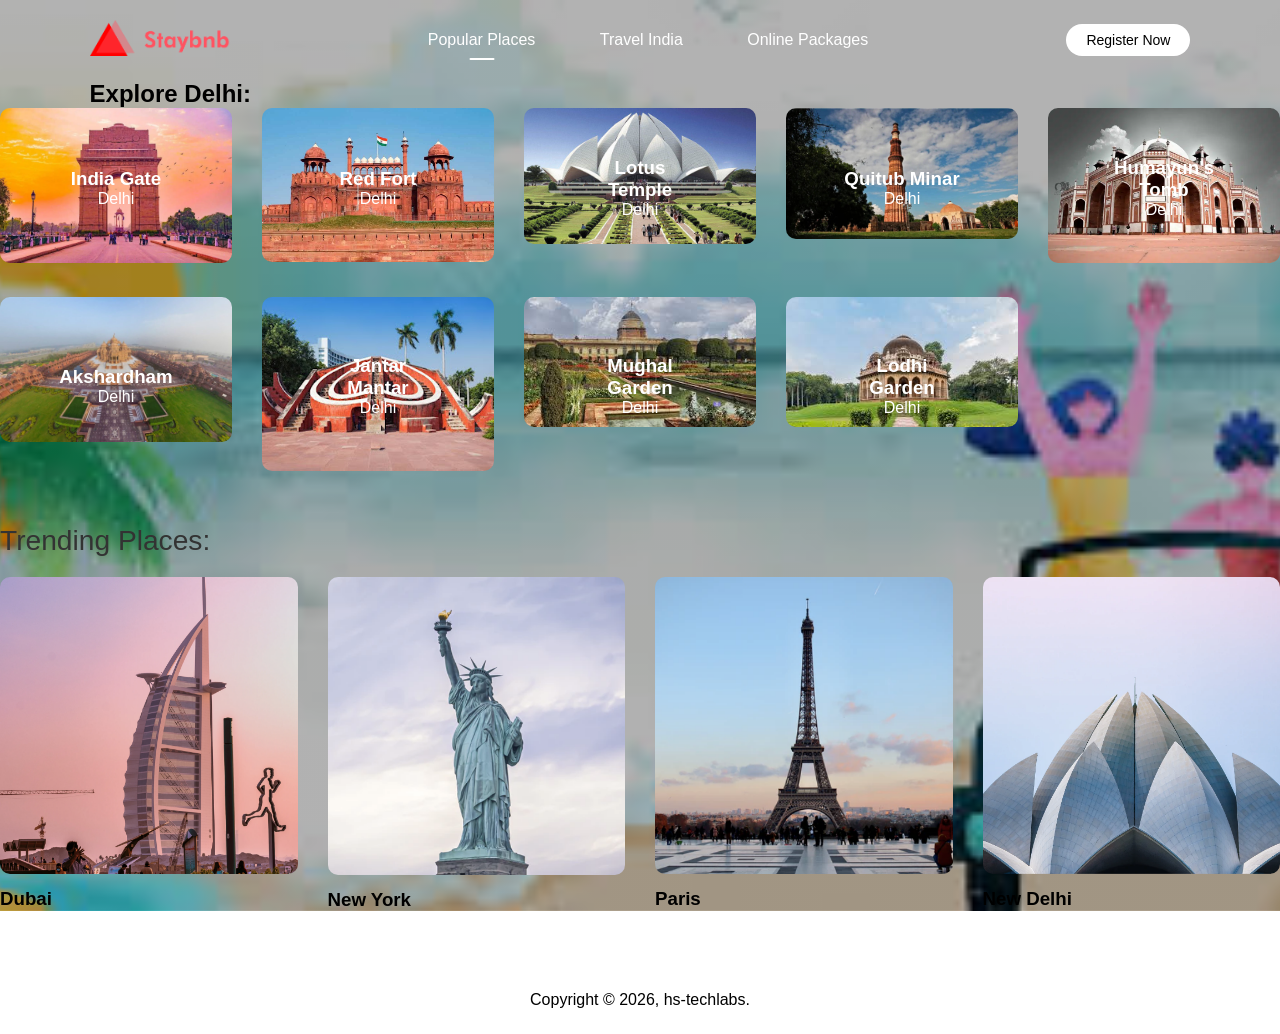
<file: travel_India.html>
<!DOCTYPE html>
<html lang="en">
<head>
    <meta charset="UTF-8">
    <meta name="viewport" content="width=device-width, initial-scale=1.0">
    <link rel="stylesheet" href="style.css">
    <title>Document</title>
</head>

<body>
<div class="header1">
      <nav id="navBar">
        <a href="index.html">
            <img src="images/logo-red.png" class="logo">
        </a>
          <ul class="nav-links">
              <li><a href="#" class="active">Popular Places</a></li>
              <li><a href="travel_India.html">Travel India</a></li>
              <li><a href="listing.html">Online Packages</a></li>
          </ul>
          <a href="#" class="register-btn">Register Now</a>
          <i class="fas fa-bars" onclick="togglebtn()"></i>
      </nav>
        <div class="container">
            <h2>Explore Delhi:</h2>
        </div>
    <div class="exclusives">
          <div>
              <img src="images/India_gate.png">
              <span>
                  <h3>India Gate</h3>
                  <p>Delhi</p>
              </span>
          </div>
          <div>
            <img src="images/Red-Fort.png">
            <span>
                <h3>Red Fort</h3>
                <p>Delhi</p>
            </span>
        </div>
        <div>
            <img src="images/Lotus-Temple.jpg">
            <span>
                <h3>Lotus Temple</h3>
                <p>Delhi</p>
            </span>
        </div>
        <div>
            <img src="images/Quitub_minar.jpg">
            <span>
                <h3>Quitub Minar</h3>
                <p>Delhi</p>
            </span>
        </div>
        <div>
            <img src="images/Humayun-Tomb.png">
            <span>
                <h3>Humayun's Tomb</h3>
                <p>Delhi</p>
            </span>
        </div>
        <div>
            <img src="images/akshardham.jpg">
            <span>
                <h3>Akshardham</h3>
                <p>Delhi</p>
            </span>
        </div>
        <div>
            <img src="images/Jantar-Mantar.jpg">
            <span>
                <h3>Jantar Mantar</h3>
                <p>Delhi</p>
            </span>
        </div>
        <div>
            <img src="images/Mugal-garden.jpeg">
            <span>
                <h3>Mughal Garden</h3>
                <p>Delhi</p>
            </span>
        </div>
        <div>
            <img src="images/lodhi-Garden.jpeg">
            <span>
                <h3>Lodhi Garden</h3>
                <p>Delhi</p>
            </span>
        </div>
      </div> 
        <h3 class="sub-title">Trending Places:</h3>
        <div class="trending">
            <div>
                <img src="images/dubai.png">
                <h3>Dubai</h3>
            </div>
            <div>
                <img src="images/new-york.png">
                <h3>New York</h3>
            </div>
            <div>
                <img src="images/paris.png">
                <h3>Paris</h3>
            </div>
            <div>
                <img src="images/new-delhi.png">
                <h3>New Delhi</h3>
            </div>
        </div>
    </div> 
    <div class="footer">
        <p>Copyright © 2026, hs-techlabs.</p>

</body>

</html>
</file>
<file: style.css>
*{
    margin: 0;
    padding: 0;
    box-sizing: border-box;
    font-family: 'poppins', sans-serif;
}
.header{
    min-height: 100vh;
    width: 100%;
    background-image: linear-gradient(rgba(0,0,0,0.3),rgba(0,0,0,0.3)),url(images/banner.png);
    background-size: cover;
    background-position: center;
}

.header1{
    min-height: 100vh;
    width: 100%;
    background-image: linear-gradient(rgba(0,0,0,0.3),rgba(0,0,0,0.3)),url(images/background1.jpeg);
    background-size: cover;
    background-position: center;

}

nav{
    display: flex;
    align-items: center;
    justify-content: space-between;
    padding: 20px 7%;
}
.logo{
    width: 140px;
    cursor: pointer;
}
.nav-links li{
    list-style: none;
    display: inline-block;
    margin: 10px 30px;
}
.nav-links li a{
    text-decoration: none;
    color: #fff;
}
.register-btn{
    background: #fff;
    color: #000;
    padding: 8px 20px;
    border-radius: 20px;
    text-decoration: none;
    font-size: 14px;
}
.container{
    padding: 0 7%;
}
.header h1{
    font-size: 4vw;
    font-weight: 500;
    color: #fff;
    text-align: center;
    padding-top: 22%;
}
.search-bar{
    background: #fff;
    width: 70%;
    margin: 30px auto;
    padding: 6px 10px 6px 30px;
    border-radius: 50px;
}
.search-bar form{
    display: flex;
    align-items: center;
    flex-wrap: wrap;
}
.search-bar form input{
    display: block;
    border: 0;
    outline: none;
    background: transparent;
}
.search-bar form button{
    background: #ff5361;
    width: 55px;
    height: 55px;
    border-radius: 50%;
    border: 0;
    outline: none;
    cursor: pointer;
}
.search-bar form button img{
    width: 15px;
    margin-top: 7px;
}
.location-input{
    flex: 1;
}
.search-bar form label{
    font-weight: 600;
}

/* ---------exclusives------------- */
.sub-title{
    margin: 50px 0 20px;
    font-size: 2.2vw;
    font-weight: 500;
    color: #333;
}
.exclusives{
    display: grid;
    grid-template-columns: repeat(auto-fit, minmax(200px, 1fr));
    grid-gap: 30px;
}
.exclusives div img{
    width: 100%;
    border-radius: 10px;
}
.exclusives div{
    position: relative;
}
.exclusives div span{
    position: absolute;
    top: 50%;
    left: 50%;
    transform: translate(-50%,-50%);
    text-align: center;
    color: #fff;
}

/* ---------------Trending Places-------------- */
.trending{
    display: grid;
    grid-template-columns: repeat(auto-fit, minmax(200px, 1fr));
    grid-gap: 30px;
    margin-bottom: 30px;
}
.trending div img{
    width: 100%;
    border-radius: 10px;
}
.trending h3{
    font-weight: 600;
    margin-top: 10px;
}
/* -------call to action--------- */
.cta{
    margin: 80px 0;
    background-image: linear-gradient(to right, #3f2321, transparent),url(images/banner-2.png);
    background-size: cover;
    background-position: center;
    border-radius: 10px;
    padding: 5%;
    color: #fff;
}
.cta h3{
    font-size: 4vw;
    line-height: 5.3vw;
    font-weight: 500;
}
.cta p{
    font-size: 18px;
    margin: 10px 0;
}
.cta-btn{
    background: #ff5361;
    color: #fff;
    text-decoration: none;
    padding: 12px 30px;
    border-radius: 8px;
    margin-top: 20px;
    display: inline-block;
}

/* ------------Travellers Stories------------ */
.stories{
    display: grid;
    grid-template-columns: repeat(auto-fit, minmax(200px, 1fr));
    grid-gap: 30px;
    margin-bottom: 30px;
}
.stories div img{
    width: 100%;
    border-radius: 10px;
}
.stories div{
    position: relative;
    text-align: center;
}
.stories p{
    width: 80%;
    position: absolute;
    top: 50%;
    left: 50%;
    transform: translate(-50%,-50%);
    color: #fff;
    font-size: 26px;
}
.start-btn{
    text-decoration: none;
    background: #ff5361;
    color: #fff;
    width: 80%;
    max-width: 350px;
    display: block;
    text-align: center;
    margin: 60px auto;
    padding: 15px;
    border-radius: 30px;
    font-size: 20px;
}

/* --------about-msg---------- */
.about-msg{
    text-align: center;
    margin: 80px 0;
    color: #333;
    font-size: 17px;
}
.about-msg h2{
    font-size: 28px;
    margin-bottom: 30px;
    font-weight: 500;
}
/* -----footer------- */
.footer{
    margin: 80px 0 10px;
    text-align: center;
}
.footer a{
    text-decoration: none;
    color: #999;
    font-size: 22px;
    margin: 0 10px;
}
.footer hr{
    background: #999;
    height: 1px;
    width: 100%;
    border: 0;
    margin: 20px 0;
}
.footer p{
    padding-bottom: 15px;
}

.active{
    position: relative;
}
.active::after{
    content: '';
    background: #fff;
    width: 25px;
    height: 2px;
    position: absolute;
    left: 50%;
    transform: translateX(-50%);
    bottom: -12px;
    border-radius: 2px;
}
nav .fa-bars{
    display: none;
}
/* ---------for small screen devices--- */
@media only screen and (max-width: 700px){

    .logo{
        position: fixed;
        top: 4%;
        left: 7%;
    }
    nav{
        position: fixed;
        top: 0;
        z-index: 100;
        display: inline-block;
        width: 100%;
        padding: 100px 7% 0;
        background: #000;
        text-align: right;
        max-height: 100px;
        overflow: hidden;
        transition: max-height 0.5s;
    }
    nav .nav-links li{
        margin: 10px 0;
        display: block;
    }
    .register-btn{
        margin: 15px 0 30px;
        display: inline-block;
    }
    nav .fa-bars{
        display: block;
        position: fixed;
        top: 4%;
        right: 7%;
        color: #fff;
        font-size: 28px;
    }
    .active::after{
        left: -40px;
        transform: translate(0, 50%);
        bottom: 50%;
    }
    .hidemenu{
        max-height: 300px;
    }
    .header h1{
        padding-top: 200px;
        font-size: 7vw;
    }
    .search-bar{
        width: 90%;
        margin: 30px auto;
        padding: 20px 10px 30px;
        border-radius: 5px;
        position: relative;
    }
    .search-bar form{
        display: block;
    }
    .search-bar form input{
        border-bottom: 1px solid #ddd;
        width: 100%;
        margin-bottom: 20px;
        margin-top: 10px;
        padding-bottom: 10px;
    }
    .search-bar form button{
        position: absolute;
        bottom: 0;
        left: 50%;
        transform: translate(-50%, 50%);
    }
    .sub-title{
        font-size: 6vw;
    }
    .cta{
        padding: 15% 5%;
    }
    .cta h3{
        font-size: 7vw;
        line-height: 8vw;
    }
    .cta p{
        font-size: 14px;
    }
    .cta-btn{
        padding: 6px 15px;
        border-radius: 4px;
        margin-top: 10px;
        font-size: 14px;
    }
    .stories p{
        font-size: 22px;
    }
    .about-msg{
        font-size: 15px;
    }
}

/* ----------- listing page---- */

.navbar-white{
    background: #fff;
    box-shadow: 0 5px 10px rgba(0,0,0,0.05);
}
.navbar-white .nav-links li a{
    color: #000;
}
.navbar-white .register-btn{
    background: #ff5361;
    color: #fff;
}
nav.navbar-white .fa-bars{
    color: #000;
}
.navbar-white .active::after{
    background: #ff5361;
}
.list-container{
    margin-top: 50px;
    display: flex;
    flex-wrap: wrap;
    justify-content: space-between;
}
.left-col{
    flex-basis: 70%;
}
.right-col{
    flex-basis: 25%;
}
.left-col h1{
    color: #333;
    font-weight: 600;
    margin-bottom: 30px;
}
.house{
    display: flex;
    justify-content: space-between;
    flex-wrap: wrap;
    padding: 30px 0;
    border-top: 1px solid #ccc;
}
.house-img{
    flex-basis: 40%;
}
.house-info{
    flex-basis: 58%;
    color: #555;
}
.house-img img{
    width: 100%;
    border-radius: 12px;
}
.house-info h3{
    font-weight: 600;
    color: #333;
    font-size: 22px;
    margin: 4px 0;
}
.house-info i{
    color: #ff5361;
    font-size: 18px;
    margin: 10px 1px;
}
.house-price{
    text-align: right;
}
.house-price h4{
    font-size: 20px;
}
.house-price h4 span{
    font-size: 16px;
    font-weight: 500;
}
.sidebar{
    border: 1px solid #999;
    padding: 20px 30px;
    margin-top: 30px;
}
.sidebar h2{
    font-weight: 500;
}
.sidebar h3{
    font-weight: 500;
    margin: 20px 0 10px;
}
.filter{
    display: flex;
    align-items: center;
    color: #555;
    margin-bottom: 10px;
}
.filter p{
    flex: 1;
}
.filter input{
    margin-right: 15px;
    cursor: pointer;
}
.sidebar-link{
    text-align: right;
    margin: 20px 0;
}
.sidebar-link a{
    text-decoration: none;
}
.pagination{
    display: flex;
    align-items: center;
    justify-content: center;
    margin: 40px 0;
}
.pagination img{
    width: 15px;
    margin: 10px 20px;
}
.right-arrow{
    transform: rotate(180deg);
}
.pagination span{
    margin: 10px 8px;
    width: 40px;
    height: 40px;
    line-height: 40px;
    text-align: center;
    border-radius: 50%;
    cursor: pointer;
}
.pagination .current{
    background: #333;
    color: #fff;
}

/* ------small screen for listing page ---------- */

@media only screen and (max-width: 700px){
    .list-container{
        margin-top: 150px;
    }
    .left-col, .right-col, .house-img, .house-info{
        flex-basis: 100%;
    }
    .left-col h1{
        font-size: 22px;
    }
    .house-info h3{
        font-size: 18px;
    }
    .house-info i{
        font-size: 16px;
    }
    .pagination span{
        margin: 10px 2px;
        width: 30px;
        height: 30px;
        line-height: 30px;
        font-size: 12px;
    }
}

/* ----------house-details page------------- */
.house-details{
    padding: 0 12%;
}
.house-title{
    margin-top: 50px;
}
.house-title h1{
    font-weight: 600;
}
.house-title .row{
    display: flex;
    flex-wrap: wrap;
    align-items: center;
    margin: 10px 0;
}
.house-title span{
    margin: 0 20px;
}
.house-title i{
    color: #ff5361;
    font-size: 14px;
}
.gallery{
    display: grid;
    grid-gap: 10px;
    grid-template-areas: 'first first . .' 'first first . .';
    margin: 20px 0;
}
.gallery div img{
    width: 100%;
    display: block;
    border-radius: 10px;
}
.gallery-img-1{
    grid-area: first;
}
.small-details h2{
    font-weight: 500;
}
.small-details h4{
    text-align: right;
    font-size: 22px;
}
.line{
    border: 0;
    height: 1px;
    background: #ccc;
    width: 100%;
    max-width: 800px;
    margin: 20px 0 50px;
}
.check-form{
    margin: 30px 0;
    background: #fff;
    box-shadow: 0 0 30px rgba(0,0,0,0.3);
    border-radius: 8px;
    display: flex;
    flex-wrap: wrap;
    align-items: center;
    padding: 10px 50px;
}
.check-form label{
    display: block;
}
.check-form div{
    padding: 20px;
}
.check-form input{
    background: transparent;
    border: 0;
    outline: none;
}
.check-form button{
    background: #ff5361;
    border: 0;
    outline: none;
    color: #fff;
    padding: 18px;
    width: 350px;
    border-radius: 8px;
    font-size: 16px;
}
.guest-field{
    flex: 1;
}
.details-list{
    list-style: none;
    margin: 50px 0;
}
.details-list li{
    margin-left: 50px;
    font-size: 20px;
    font-weight: 500;
    margin-bottom: 20px;
    color: #555;
    position: relative;
}
.details-list li span{
    display: block;
    font-weight: 400;
    font-size: 16px;
}
.details-list li i{
    position: absolute;
    top: 5px;
    left: -40px;
}
.home-desc{
    max-width: 700px;
    margin-bottom: 50px;
}
.map{
    margin: 50px 0;
}
.map iframe{
    width: 100%;
    margin-bottom: 30px;
}
.map h3{
    font-size: 26px;
    font-weight: 500;
    margin-bottom: 30px;
}
.map b{
    display: block;
    margin-bottom: 16px;
}

.host{
    display: flex;
    align-items: center;
}
.host img{
    width: 80px;
    border-radius: 50%;
    margin-right: 30px;
}
.host h2{
    margin-bottom: 10px;
    font-weight: 500;
}
.host i{
    color: #ff5361;
}
.contact-host{
    display: inline-block;
    margin: 40px 0 40px 120px;
    text-decoration: none;
    color: #555;
    padding: 15px 50px;
    border: 1px solid #ff5361;
    border-radius: 8px;
}
/* -----media query for house details page---------- */
@media only screen and (max-width: 700px){
    .house-details{
        margin-top: 150px;
    }
    .row p{
        margin-top: 10px;
    }
    .gallery{
        grid-template-areas: 'first first' '. .' '. .';
    }
    .small-details h2{
        font-size: 20px;
        margin-top: 24px;
    }
    .small-details h4{
        text-align: left;
        margin: 10px 0;
        font-size: 18px;
    }
    .check-form{
        padding: 10px 30px;
    }
    .check-form div{
        padding: 20px 0;
        width: 100%;
    }
    .check-form input{
        border-bottom: 1px solid #ccc;
        width: 100%;
        padding-bottom: 5px;
    }
    .check-form button{
        font-size: 14px;
        margin-top: 10px;
        margin-bottom: 15px;
        border-radius: 4px;
    }
    .host{
        display: block;
        line-height: 28px;
    }
    .contact-host{
        margin: 40px 0;
    }
}
</file>
